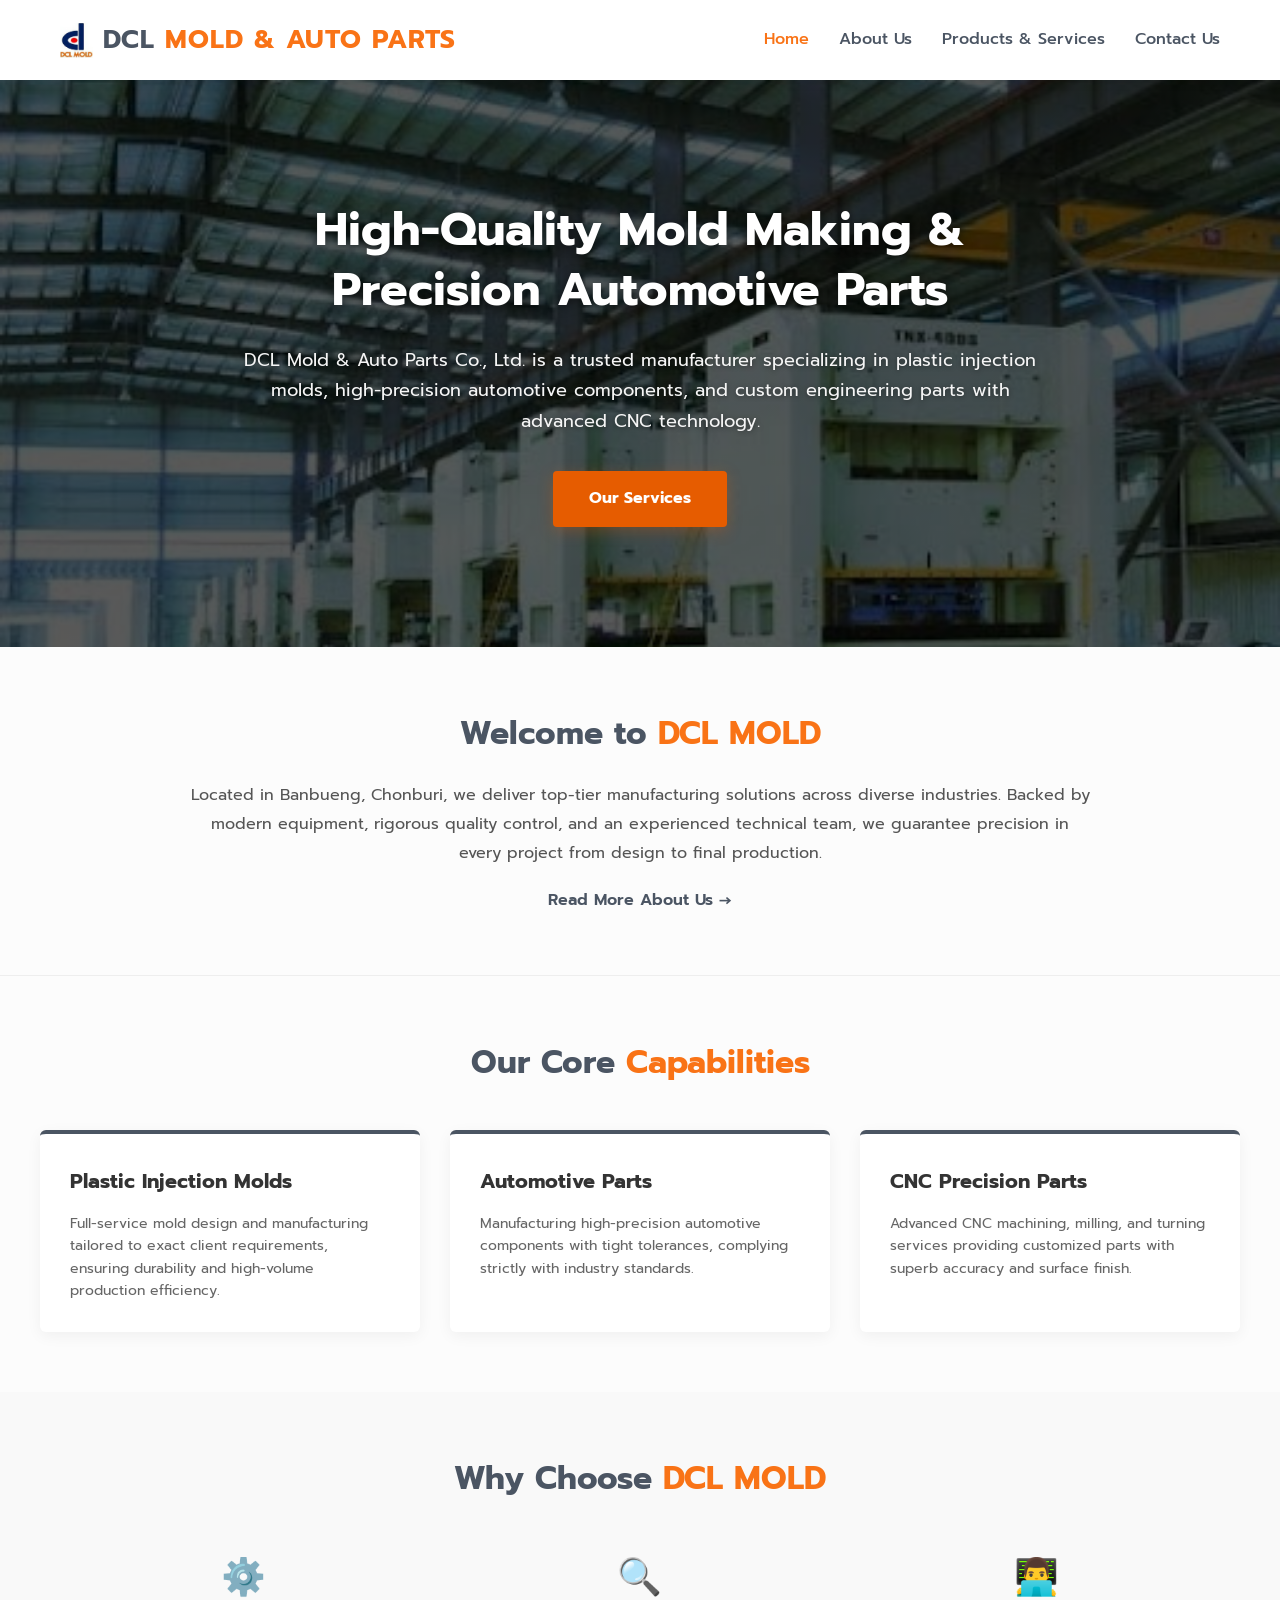
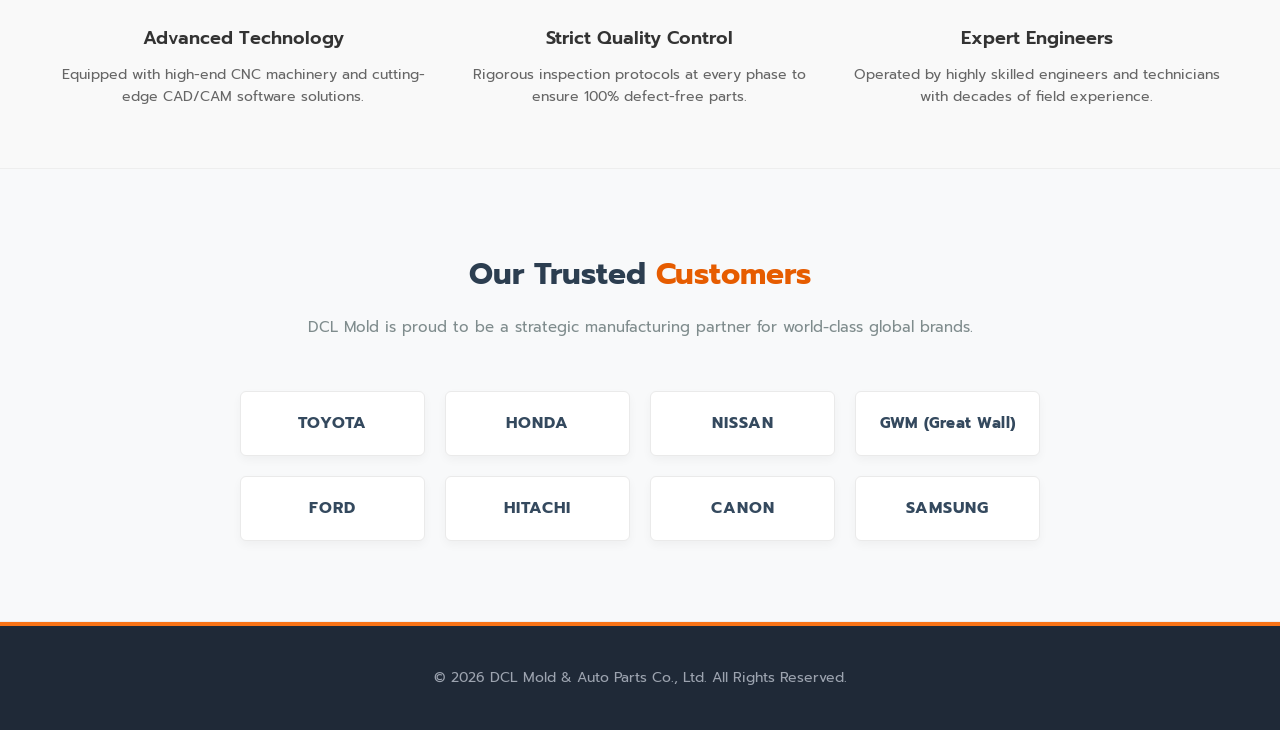
<file: index.html>
<!DOCTYPE html>
<html lang="en">
<head>
    <meta charset="UTF-8">
    <meta name="viewport" content="width=device-width, initial-scale=1.0">
    <title>Home | DCL Mold & Auto Parts</title>
    <link rel="stylesheet" href="css/style.css">
    <link href="https://fonts.googleapis.com/css2?family=Prompt:wght@300;400;500;600;700&display=swap" rel="stylesheet">
</head>
<body>

    <header>
        <div class="container nav-container">
            <div class="logo">
                <img src="PNG/messageImage_1780558434039.jpg" alt="DCL Logo" style="height: 35px; width: auto; vertical-align: middle; margin-right: 10px;">DCL <span>MOLD & AUTO PARTS</span>
            </div>
            
            <ul class="nav-menu">
                <li><a href="index.html" class="active">Home</a></li>
                <li><a href="about.html">About Us</a></li>
                <li><a href="services.html">Products & Services</a></li>
                <li><a href="contact.html">Contact Us</a></li>
            </ul>
        </div>
    </header>

    <main class="main-content">
        
       <section class="hero-section" style="background: linear-gradient(rgba(0, 0, 0, 0.65), rgba(0, 0, 0, 0.65)), url('PNG/1.jpg') no-repeat center center/cover; padding: 120px 0; color: #ffffff; text-align: center; background-attachment: scroll;">
    <div class="container" style="max-width: 1140px; margin: 0 auto; padding: 0 15px;">
        
        <h1 style="font-size: 46px; font-weight: 700; margin-bottom: 25px; color: #ffffff; line-height: 1.3; text-shadow: 0 2px 10px rgba(0,0,0,0.5);">
            High-Quality Mold Making & <br>
            <span style="color: #ffffff;">Precision Automotive Parts</span>
        </h1>
        
        <p style="font-size: 18px; max-width: 800px; margin: 0 auto 35px; line-height: 1.7; color: #f5f5f5; text-shadow: 0 1px 5px rgba(0,0,0,0.4);">
            DCL Mold & Auto Parts Co., Ltd. is a trusted manufacturer specializing in plastic injection molds, 
            high-precision automotive components, and custom engineering parts with advanced CNC technology.
        </p>
        
        <a href="services.html" class="btn btn-primary" style="display: inline-block; background: #e65c00; color: #ffffff; padding: 14px 36px; font-weight: bold; font-size: 16px; text-decoration: none; border-radius: 4px; box-shadow: 0 4px 15px rgba(230,92,0,0.3); transition: all 0.3s ease;">
            Our Services
        </a>
        
    </div>
</section>

        <section class="about-brief container" style="padding: 60px 0; text-align: center;">
            <h2 class="section-title" style="margin-bottom: 20px;">Welcome to <span>DCL MOLD</span></h2>
            <p style="color: #555; max-width: 900px; margin: 0 auto 20px; line-height: 1.8; font-size: 16px;">
                Located in Banbueng, Chonburi, we deliver top-tier manufacturing solutions across diverse industries. Backed by modern equipment, rigorous quality control, and an experienced technical team, we guarantee precision in every project from design to final production.
            </p>
            <a href="about.html" style="color: var(--primary-color, #e65c00); font-weight: 600; text-decoration: none;">Read More About Us &rarr;</a>
        </section>

        <hr style="border: 0; border-top: 1px solid #eee; margin: 0;">

        <section class="services-brief container" style="padding: 60px 0;">
            <h2 class="section-title" style="text-align: center; margin-bottom: 40px;">Our Core <span>Capabilities</span></h2>
            
            <div class="grid-3" style="display: grid; grid-template-columns: repeat(auto-fit, minmax(280px, 1fr)); gap: 30px;">
                
                <div style="background: #fff; padding: 30px; border-radius: 6px; box-shadow: 0 4px 15px rgba(0,0,0,0.05); border-top: 4px solid var(--primary-color, #e65c00);">
                    <h3 style="font-size: 20px; margin-bottom: 15px; color: #333;">Plastic Injection Molds</h3>
                    <p style="color: #666; line-height: 1.6; font-size: 14px;">
                        Full-service mold design and manufacturing tailored to exact client requirements, ensuring durability and high-volume production efficiency.
                    </p>
                </div>

                <div style="background: #fff; padding: 30px; border-radius: 6px; box-shadow: 0 4px 15px rgba(0,0,0,0.05); border-top: 4px solid var(--primary-color, #e65c00);">
                    <h3 style="font-size: 20px; margin-bottom: 15px; color: #333;">Automotive Parts</h3>
                    <p style="color: #666; line-height: 1.6; font-size: 14px;">
                        Manufacturing high-precision automotive components with tight tolerances, complying strictly with industry standards.
                    </p>
                </div>

                <div style="background: #fff; padding: 30px; border-radius: 6px; box-shadow: 0 4px 15px rgba(0,0,0,0.05); border-top: 4px solid var(--primary-color, #e65c00);">
                    <h3 style="font-size: 20px; margin-bottom: 15px; color: #333;">CNC Precision Parts</h3>
                    <p style="color: #666; line-height: 1.6; font-size: 14px;">
                        Advanced CNC machining, milling, and turning services providing customized parts with superb accuracy and surface finish.
                    </p>
                </div>

            </div>
        </section>

        <section class="why-choose-us" style="background: #f9f9f9; padding: 60px 0;">
            <div class="container">
                <h2 class="section-title" style="text-align: center; margin-bottom: 40px;">Why Choose <span>DCL MOLD</span></h2>
                
                <div class="grid-3" style="display: grid; grid-template-columns: repeat(auto-fit, minmax(280px, 1fr)); gap: 30px; text-align: center;">
                    <div>
                        <div style="font-size: 36px; margin-bottom: 15px;">⚙️</div>
                        <h4 style="font-size: 18px; margin-bottom: 10px; font-weight: 600;">Advanced Technology</h4>
                        <p style="color: #666; font-size: 14px; line-height: 1.6;">Equipped with high-end CNC machinery and cutting-edge CAD/CAM software solutions.</p>
                    </div>
                    <div>
                        <div style="font-size: 36px; margin-bottom: 15px;">🔍</div>
                        <h4 style="font-size: 18px; margin-bottom: 10px; font-weight: 600;">Strict Quality Control</h4>
                        <p style="color: #666; font-size: 14px; line-height: 1.6;">Rigorous inspection protocols at every phase to ensure 100% defect-free parts.</p>
                    </div>
                    <div>
                        <div style="font-size: 36px; margin-bottom: 15px;">👨‍💻</div>
                        <h4 style="font-size: 18px; margin-bottom: 10px; font-weight: 600;">Expert Engineers</h4>
                        <p style="color: #666; font-size: 14px; line-height: 1.6;">Operated by highly skilled engineers and technicians with decades of field experience.</p>
                    </div>
                </div>
            </div>
        </section>

        <section style="background: #f8f9fa; padding: 80px 0; border-top: 1px solid #eee; border-bottom: 1px solid #eee;">
    <div class="container" style="max-width: 1140px; margin: 0 auto; padding: 0 15px; text-align: center;">

        <h2 style="font-family: 'Prompt', sans-serif; font-size: 30px; color: #2c3e50; margin-bottom: 15px; font-weight: 700;">
            Our Trusted <span style="color: #e65c00;">Customers</span>
        </h2>
        <p style="font-family: 'Prompt', sans-serif; color: #7f8c8d; max-width: 700px; margin: 0 auto 50px; font-size: 15px;">
            DCL Mold is proud to be a strategic manufacturing partner for world-class global brands.
        </p>
        
        <div style="display: grid; grid-template-columns: repeat(4, 1fr); gap: 20px; max-width: 800px; margin: 0 auto;">
            
            <div style="background: #ffffff; padding: 18px 10px; border-radius: 6px; box-shadow: 0 4px 10px rgba(0,0,0,0.04); border: 1px solid #eaeaea; text-align: center; display: flex; align-items: center; justify-content: center; min-height: 55px;">
                <span style="font-family: 'Prompt', sans-serif; font-size: 16px; font-weight: 700; color: #34495e; letter-spacing: 1px;">TOYOTA</span>
            </div>
            <div style="background: #ffffff; padding: 18px 10px; border-radius: 6px; box-shadow: 0 4px 10px rgba(0,0,0,0.04); border: 1px solid #eaeaea; text-align: center; display: flex; align-items: center; justify-content: center; min-height: 55px;">
                <span style="font-family: 'Prompt', sans-serif; font-size: 16px; font-weight: 700; color: #34495e; letter-spacing: 1px;">HONDA</span>
            </div>
            <div style="background: #ffffff; padding: 18px 10px; border-radius: 6px; box-shadow: 0 4px 10px rgba(0,0,0,0.04); border: 1px solid #eaeaea; text-align: center; display: flex; align-items: center; justify-content: center; min-height: 55px;">
                <span style="font-family: 'Prompt', sans-serif; font-size: 16px; font-weight: 700; color: #34495e; letter-spacing: 1px;">NISSAN</span>
            </div>
            <div style="background: #ffffff; padding: 18px 10px; border-radius: 6px; box-shadow: 0 4px 10px rgba(0,0,0,0.04); border: 1px solid #eaeaea; text-align: center; display: flex; align-items: center; justify-content: center; min-height: 55px;">
                <span style="font-family: 'Prompt', sans-serif; font-size: 15px; font-weight: 700; color: #34495e; letter-spacing: 0.5px;">GWM (Great Wall)</span>
            </div>

            <div style="background: #ffffff; padding: 18px 10px; border-radius: 6px; box-shadow: 0 4px 10px rgba(0,0,0,0.04); border: 1px solid #eaeaea; text-align: center; display: flex; align-items: center; justify-content: center; min-height: 55px;">
                <span style="font-family: 'Prompt', sans-serif; font-size: 16px; font-weight: 700; color: #34495e; letter-spacing: 1px;">FORD</span>
            </div>
            <div style="background: #ffffff; padding: 18px 10px; border-radius: 6px; box-shadow: 0 4px 10px rgba(0,0,0,0.04); border: 1px solid #eaeaea; text-align: center; display: flex; align-items: center; justify-content: center; min-height: 55px;">
                <span style="font-family: 'Prompt', sans-serif; font-size: 16px; font-weight: 700; color: #34495e; letter-spacing: 1px;">HITACHI</span>
            </div>
            <div style="background: #ffffff; padding: 18px 10px; border-radius: 6px; box-shadow: 0 4px 10px rgba(0,0,0,0.04); border: 1px solid #eaeaea; text-align: center; display: flex; align-items: center; justify-content: center; min-height: 55px;">
                <span style="font-family: 'Prompt', sans-serif; font-size: 16px; font-weight: 700; color: #34495e; letter-spacing: 1px;">CANON</span>
            </div>
            <div style="background: #ffffff; padding: 18px 10px; border-radius: 6px; box-shadow: 0 4px 10px rgba(0,0,0,0.04); border: 1px solid #eaeaea; text-align: center; display: flex; align-items: center; justify-content: center; min-height: 55px;">
                <span style="font-family: 'Prompt', sans-serif; font-size: 16px; font-weight: 700; color: #34495e; letter-spacing: 1px;">SAMSUNG</span>
            </div>

        </div>

    </div>
</section>

    </main>

    <footer>
        <div class="container" style="text-align: center;">
            <p>&copy; 2026 DCL Mold & Auto Parts Co., Ltd. All Rights Reserved.</p>
        </div>
    </footer>

</body>
</html>
</file>
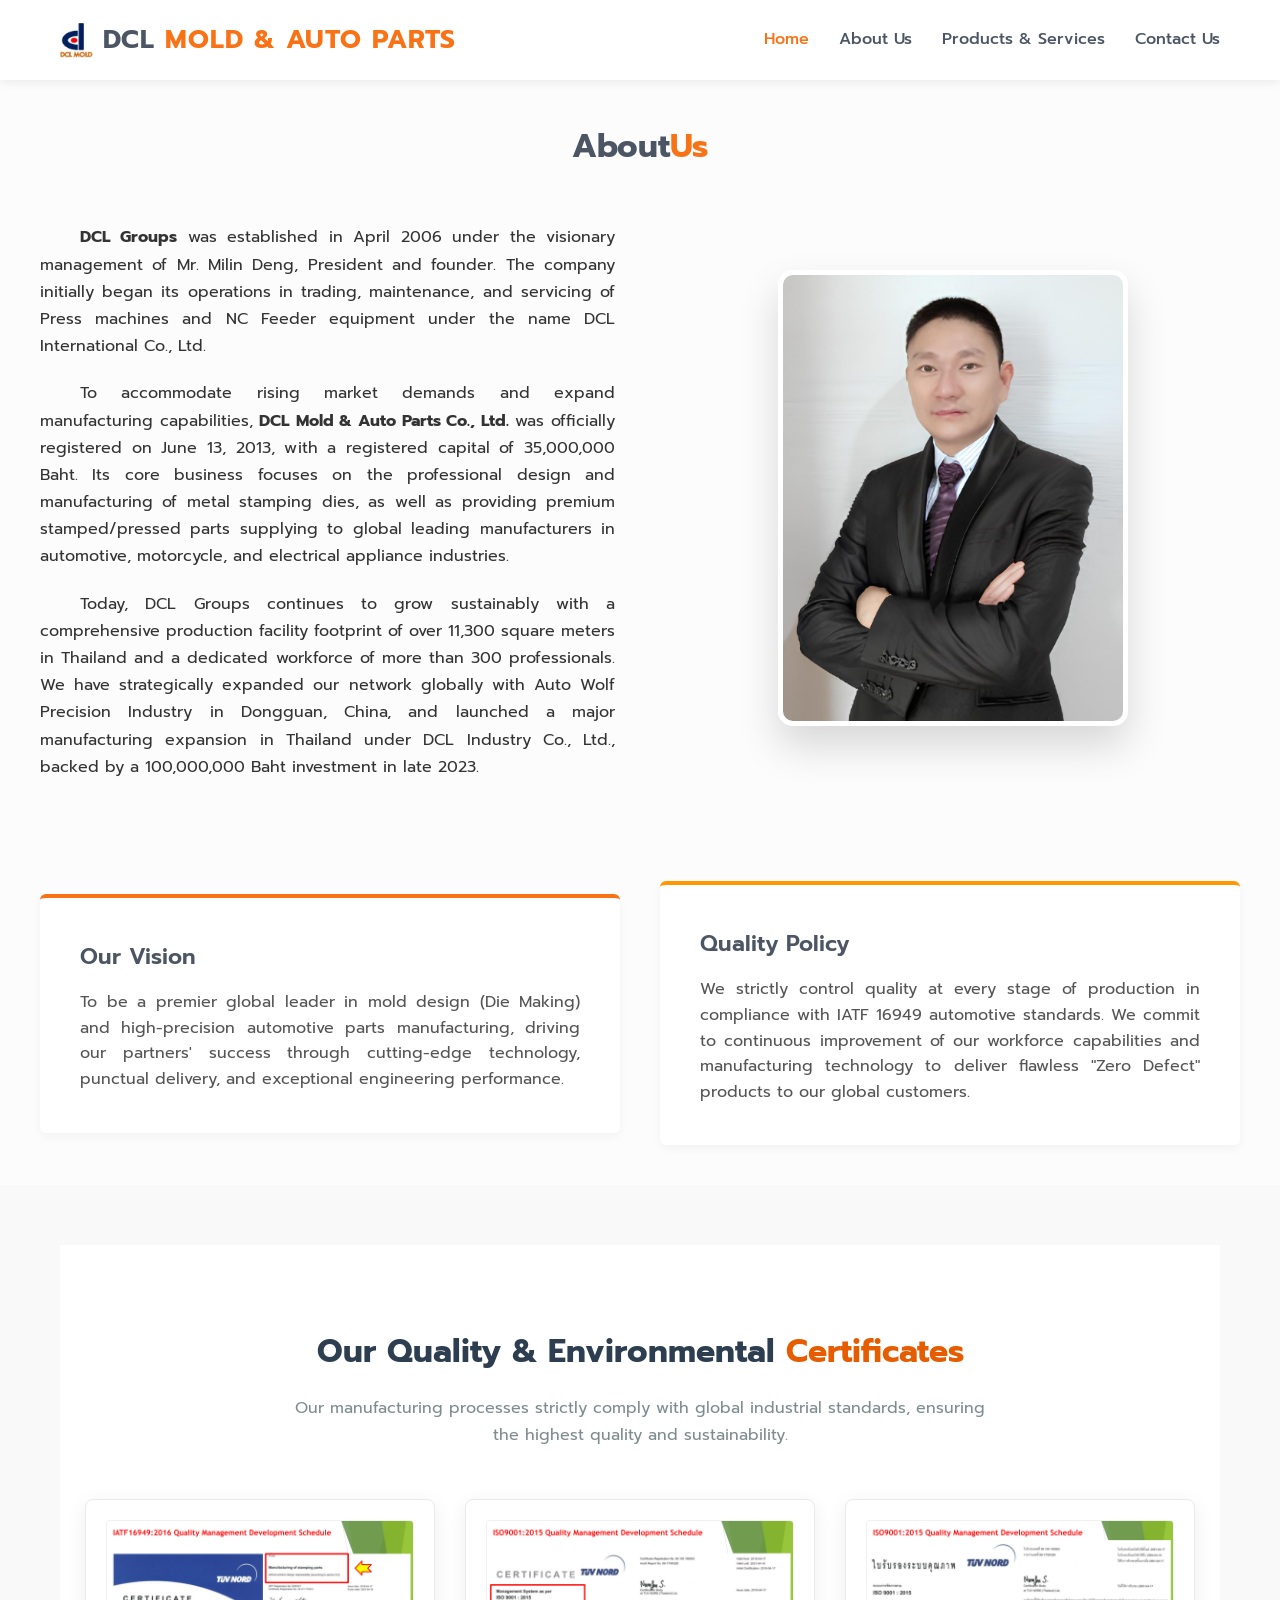
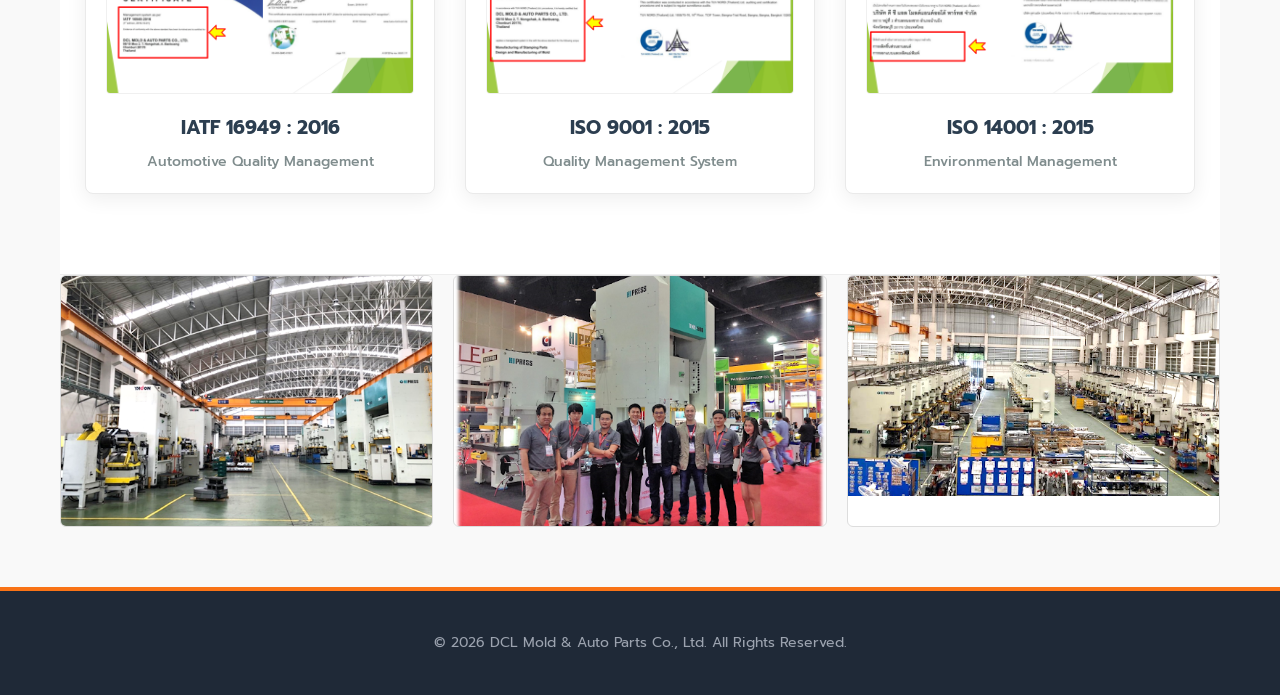
<file: about.html>
<!DOCTYPE html>
<html lang="en">
<head>
    <meta charset="UTF-8">
    <meta name="viewport" content="width=device-width, initial-scale=1.0">
    <title>About Us | DCL Mold & Auto Parts</title>
    <link rel="stylesheet" href="css/style.css">
    <link href="https://fonts.googleapis.com/css2?family=Prompt:wght@300;400;500;600;700&display=swap" rel="stylesheet">
</head>
<body>

    

    <header>
        <div class="container nav-container">
            <div class="logo">
                <img src="PNG/messageImage_1780558434039.jpg" alt="DCL Logo" style="height: 35px; width: auto; vertical-align: middle; margin-right: 10px;">DCL <span>MOLD & AUTO PARTS</span>
            </div>
            
            <ul class="nav-menu">
                <li><a href="index.html" class="active">Home</a></li>
                <li><a href="about.html">About Us</a></li>
                <li><a href="services.html">Products & Services</a></li>
                <li><a href="contact.html">Contact Us</a></li>
            </ul>
        </div>
    </header>

    <main class="main-content">

        <section class="page-section container" style="padding-bottom: 40px; padding-top: 40px;">
            <h2 class="section-title">About<span>Us</span></h2>
            <div class="grid-2">
                <div>
                    <p style="text-indent: 40px; margin-bottom: 20px; text-align: justify;">
                        <strong>DCL Groups</strong> was established in April 2006 under the visionary management of Mr. Milin Deng, President and founder. The company initially began its operations in trading, maintenance, and servicing of Press machines and NC Feeder equipment under the name DCL International Co., Ltd.
                    </p>
                    <p style="text-indent: 40px; margin-bottom: 20px; text-align: justify;">
                        To accommodate rising market demands and expand manufacturing capabilities, <strong>DCL Mold & Auto Parts Co., Ltd.</strong> was officially registered on June 13, 2013, with a registered capital of 35,000,000 Baht. Its core business focuses on the professional design and manufacturing of metal stamping dies, as well as providing premium stamped/pressed parts supplying to global leading manufacturers in automotive, motorcycle, and electrical appliance industries.
                    </p>
                    <p style="text-indent: 40px; text-align: justify;">
                        Today, DCL Groups continues to grow sustainably with a comprehensive production facility footprint of over 11,300 square meters in Thailand and a dedicated workforce of more than 300 professionals. We have strategically expanded our network globally with Auto Wolf Precision Industry in Dongguan, China, and launched a major manufacturing expansion in Thailand under DCL Industry Co., Ltd., backed by a 100,000,000 Baht investment in late 2023.
                    </p>
                </div>
                <div style="text-align: center;">
<img src="PNG/ceo.jpg"
     alt="CEO"
     style="
     width:100%;
     max-width:350px;
     border-radius:15px;
     border:5px solid #fff;
     box-shadow:0 20px 40px rgba(0,0,0,.15);
">                </div>
            </div>
        </section>

        <section class="page-section container" style="padding-top: 60px; padding-bottom: 40px;">
            <div class="grid-2" style="gap: 40px;">
                <div style="background: #ffffff; padding: 40px; border-radius: 6px; box-shadow: 0 4px 10px rgba(0,0,0,0.04); border-top: 4px solid var(--secondary-color);">
                    <h3 style="color: var(--primary-color); font-size: 22px; margin-bottom: 15px; font-weight: 600;">Our Vision</h3>
                    <p style="color: #555; margin-bottom: 0; text-align: justify; line-height: 1.6;">
                        To be a premier global leader in mold design (Die Making) and high-precision automotive parts manufacturing, driving our partners' success through cutting-edge technology, punctual delivery, and exceptional engineering performance.
                    </p>
                </div>
                <div style="background: #ffffff; padding: 40px; border-radius: 6px; box-shadow: 0 4px 10px rgba(0,0,0,0.04); border-top: 4px solid var(--accent-color);">
                    <h3 style="color: var(--primary-color); font-size: 22px; margin-bottom: 15px; font-weight: 600;">Quality Policy</h3>
                    <p style="color: #555; margin-bottom: 0; text-align: justify; line-height: 1.6;">
                        We strictly control quality at every stage of production in compliance with IATF 16949 automotive standards. We commit to continuous improvement of our workforce capabilities and manufacturing technology to deliver flawless "Zero Defect" products to our global customers.
                    </p>
                </div>
            </div> </section> <section class="image-gallery-section" style="background-color: #f9f9f9; padding: 60px 0;">
            <div class="container">

                
               <section style="background: #ffffff; padding: 80px 0; border-bottom: 1px solid #eee;">
    <div class="container" style="max-width: 1200px; margin: 0 auto; padding: 0 15px; text-align: center;">
        
        <h2 style="font-family: 'Prompt', sans-serif; font-size: 32px; color: #2c3e50; margin-bottom: 15px; font-weight: 700;">
            Our Quality & Environmental <span style="color: #e65c00;">Certificates</span>
        </h2>
        <p style="font-family: 'Prompt', sans-serif; color: #7f8c8d; max-width: 700px; margin: 0 auto 50px; font-size: 16px;">
            Our manufacturing processes strictly comply with global industrial standards, ensuring the highest quality and sustainability.
        </p>
        
        <div style="display: flex; flex-wrap: wrap; justify-content: center; gap: 30px; max-width: 1140px; margin: 0 auto;">
            
            <div style="flex: 1; min-width: 280px; max-width: 350px; background: #ffffff; padding: 20px; border-radius: 8px; border: 1px solid #eaeaea; box-shadow: 0 5px 20px rgba(0,0,0,0.07); text-align: center; box-sizing: border-box;">
                <div style="margin-bottom: 18px; overflow: hidden; border-radius: 4px; border: 1px solid #f0f0f0; background: #fafafa;">
                    <img src="PNG/Present 2025 YR (5).png" alt="IATF 16949 : 2016 Certificate" style="width: 100%; height: auto; display: block; object-fit: contain;">
                </div>
                <h3 style="font-family: 'Prompt', sans-serif; font-size: 19px; color: #2c3e50; margin: 10px 0 5px 0; font-weight: 700;">IATF 16949 : 2016</h3>
                <p style="font-family: 'Prompt', sans-serif; font-size: 14px; color: #7f8c8d; margin: 0; font-weight: 500;">Automotive Quality Management</p>
            </div>

            <div style="flex: 1; min-width: 280px; max-width: 350px; background: #ffffff; padding: 20px; border-radius: 8px; border: 1px solid #eaeaea; box-shadow: 0 5px 20px rgba(0,0,0,0.07); text-align: center; box-sizing: border-box;">
                <div style="margin-bottom: 18px; overflow: hidden; border-radius: 4px; border: 1px solid #f0f0f0; background: #fafafa;">
                    <img src="PNG/Present 2025 YR (6).png" alt="ISO 9001 : 2015 Certificate" style="width: 100%; height: auto; display: block; object-fit: contain;">
                </div>
                <h3 style="font-family: 'Prompt', sans-serif; font-size: 19px; color: #2c3e50; margin: 10px 0 5px 0; font-weight: 700;">ISO 9001 : 2015</h3>
                <p style="font-family: 'Prompt', sans-serif; font-size: 14px; color: #7f8c8d; margin: 0; font-weight: 500;">Quality Management System</p>
            </div>

            <div style="flex: 1; min-width: 280px; max-width: 350px; background: #ffffff; padding: 20px; border-radius: 8px; border: 1px solid #eaeaea; box-shadow: 0 5px 20px rgba(0,0,0,0.07); text-align: center; box-sizing: border-box;">
                <div style="margin-bottom: 18px; overflow: hidden; border-radius: 4px; border: 1px solid #f0f0f0; background: #fafafa;">
                    <img src="PNG/Present 2025 YR (7).png" alt="ISO 14001 : 2015 Certificate" style="width: 100%; height: auto; display: block; object-fit: contain;">
                </div>
                <h3 style="font-family: 'Prompt', sans-serif; font-size: 19px; color: #2c3e50; margin: 10px 0 5px 0; font-weight: 700;">ISO 14001 : 2015</h3>
                <p style="font-family: 'Prompt', sans-serif; font-size: 14px; color: #7f8c8d; margin: 0; font-weight: 500;">Environmental Management</p>
            </div>

        </div>
    </div>
</section>
                
              <div class="image-grid-3" style="display: grid; grid-template-columns: repeat(3, 1fr); gap: 20px;">
                    
    <div class="image-item" style="background: #fff; border: 1px solid #ddd; border-radius: 6px; overflow: hidden; text-align: center;">
        <img src="PNG/2.png" alt="DCL Factory Banbueng" style="width: 100%; height: 250px; object-fit: cover; display: block;">
    </div>
    
    <div class="image-item" style="background: #fff; border: 1px solid #ddd; border-radius: 6px; overflow: hidden; text-align: center;">
        <img src="PNG/dcl.png" alt="CNC Machine Center" style="width: 100%; height: 250px; object-fit: cover; display: block;">
    </div>
    
    <div class="image-item" style="background: #fff; border: 1px solid #ddd; border-radius: 6px; overflow: hidden; text-align: center;">
        <img src="PNG/3.png" alt="Stamping Auto Parts" style="width: 100%; height: 220px; object-fit: cover; display: block;">
    </div>
    
</div>
            </div>
        </section>

    </main>

    <footer>
        <div class="container">
            <p>&copy; 2026 DCL Mold & Auto Parts Co., Ltd. All Rights Reserved.</p>
        </div>
    </footer>

</body>
</html>
</file>
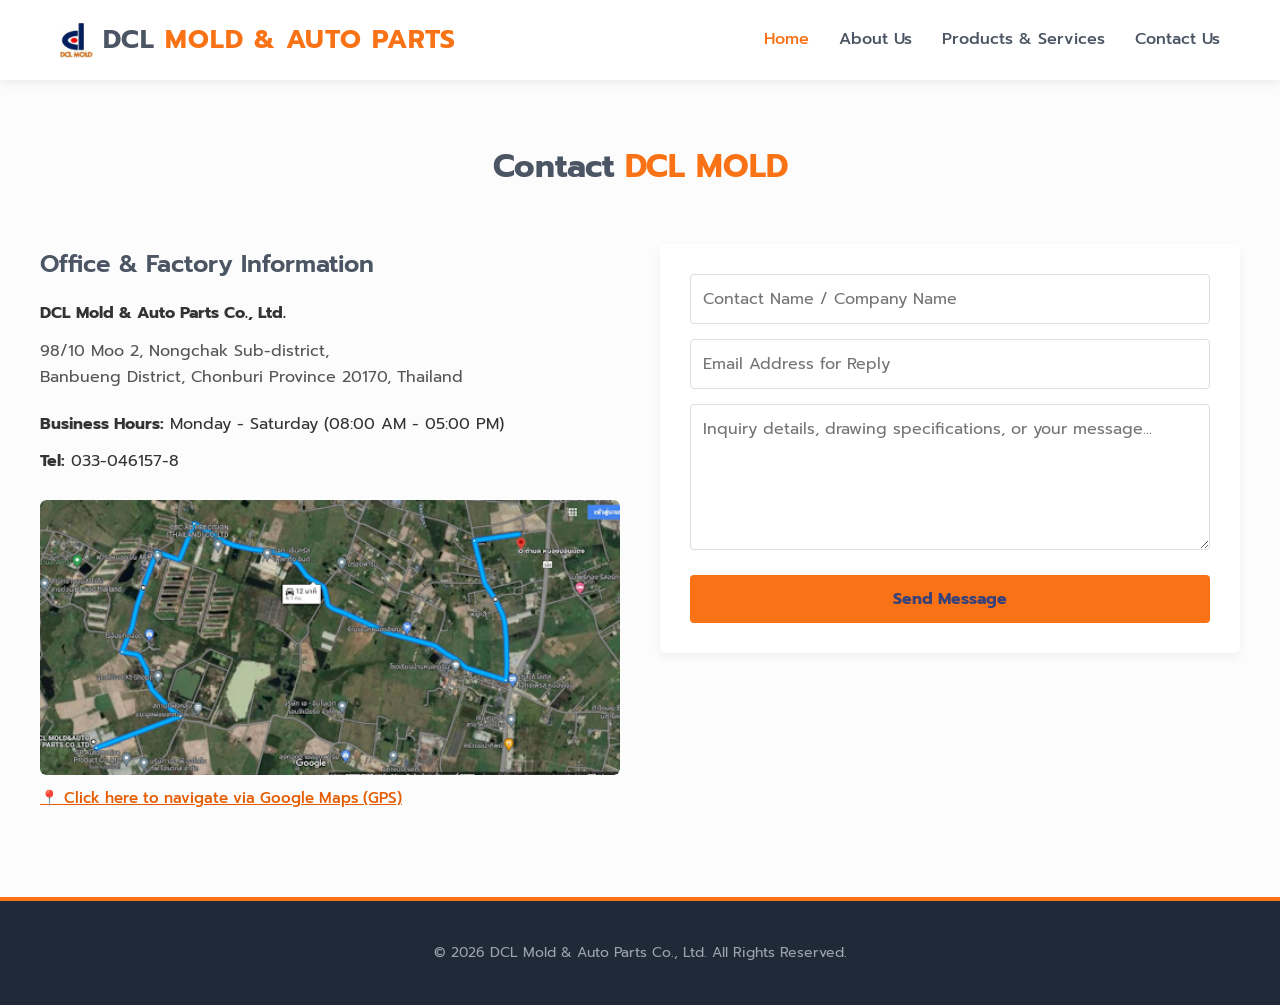
<file: contact.html>
<!DOCTYPE html>
<html lang="en">
<head>
    <meta charset="UTF-8">
    <meta name="viewport" content="width=device-width, initial-scale=1.0">
    <title>Contact Us | DCL Mold & Auto Parts</title>
    <link rel="stylesheet" href="css/style.css">
    <link href="https://fonts.googleapis.com/css2?family=Prompt:wght@300;400;500;600;700&display=swap" rel="stylesheet">
</head>
<body>

    <header>
        <div class="container nav-container">
            <div class="logo">
                <img src="PNG/messageImage_1780558434039.jpg" alt="DCL Logo" style="height: 35px; width: auto; vertical-align: middle; margin-right: 10px;">DCL <span>MOLD & AUTO PARTS</span>
            </div>
            
            <ul class="nav-menu">
                <li><a href="index.html" class="active">Home</a></li>
                <li><a href="about.html">About Us</a></li>
                <li><a href="services.html">Products & Services</a></li>
                <li><a href="contact.html">Contact Us</a></li>
            </ul>
        </div>
    </header>


    <main class="main-content">
        <section class="page-section container" style="padding-top: 60px; padding-bottom: 60px;">
            <h2 class="section-title">Contact <span>DCL MOLD</span></h2>
            <div class="grid-2" style="gap: 40px; align-items: start;">
                
                <div>
                    <h3 style="color: var(--primary-color); margin-bottom: 15px; font-size: 24px; font-weight: 600;">Office & Factory Information</h3>
                    <p style="margin-bottom: 12px;"><strong>DCL Mold & Auto Parts Co., Ltd.</strong></p>
                    <p style="margin-bottom: 20px; color: #555; line-height: 1.6;">
                        98/10 Moo 2, Nongchak Sub-district, <br>
                        Banbueng District, Chonburi Province 20170, Thailand
                    </p>

                    <p style="margin-bottom: 10px; color: #333;"><strong>Business Hours:</strong> Monday - Saturday (08:00 AM - 05:00 PM)</p>
                    <p style="margin-bottom: 25px; color: #333;"><strong>Tel:</strong> 033-046157-8</p>

                  <div class="contact-image" style="margin-bottom: 10px; overflow: hidden; border-radius: 6px;">
                        <img src="PNG/map.jpg" alt="DCL Factory Map" style="width: 100%; height: auto; display: block; border-radius: 6px;">
                    </div>

                   <div style="margin-bottom: 25px; text-align: left;">
    <a href="https://maps.app.goo.gl/WsZNdrQQkE5VF5dS8" 
       target="_blank" 
       style="color: #e65c00; text-decoration: underline; font-weight: 500; font-size: 15px; font-family: 'Prompt', sans-serif;">
        📍 Click here to navigate via Google Maps (GPS)
    </a>
</div>
                </div>
                
                <div>
                    <form action="https://api.web3forms.com/submit" method="POST" style="background: #fff; padding: 30px; border-radius: 6px; box-shadow: 0 4px 10px rgba(0,0,0,0.05);">
                        <input type="hidden" name="access_key" value="ใส่-KEY-ของคุณที่นี่">
                        
                        <div class="form-group" style="margin-bottom: 15px;">
                            <input type="text" name="name" placeholder="Contact Name / Company Name" required style="width: 100%; padding: 12px; border: 1px solid #ddd; border-radius: 4px;">
                        </div>
                        <div class="form-group" style="margin-bottom: 15px;">
                            <input type="email" name="email" placeholder="Email Address for Reply" required style="width: 100%; padding: 12px; border: 1px solid #ddd; border-radius: 4px;">
                        </div>
                        <div class="form-group" style="margin-bottom: 15px;">
                            <textarea name="message" rows="5" placeholder="Inquiry details, drawing specifications, or your message..." required style="width: 100%; padding: 12px; border: 1px solid #ddd; border-radius: 4px; resize: vertical;"></textarea>
                        </div>
                        <button type="submit" class="btn btn-primary" style="width: 100%; padding: 12px; font-weight: bold;">Send Message</button>
                    </form>
                </div>
                
            </div>
        </section>
    </main>

    <footer>
        <div class="container">
            <p>&copy; 2026 DCL Mold & Auto Parts Co., Ltd. All Rights Reserved.</p>
        </div>
    </footer>

</body>
</html>
</file>
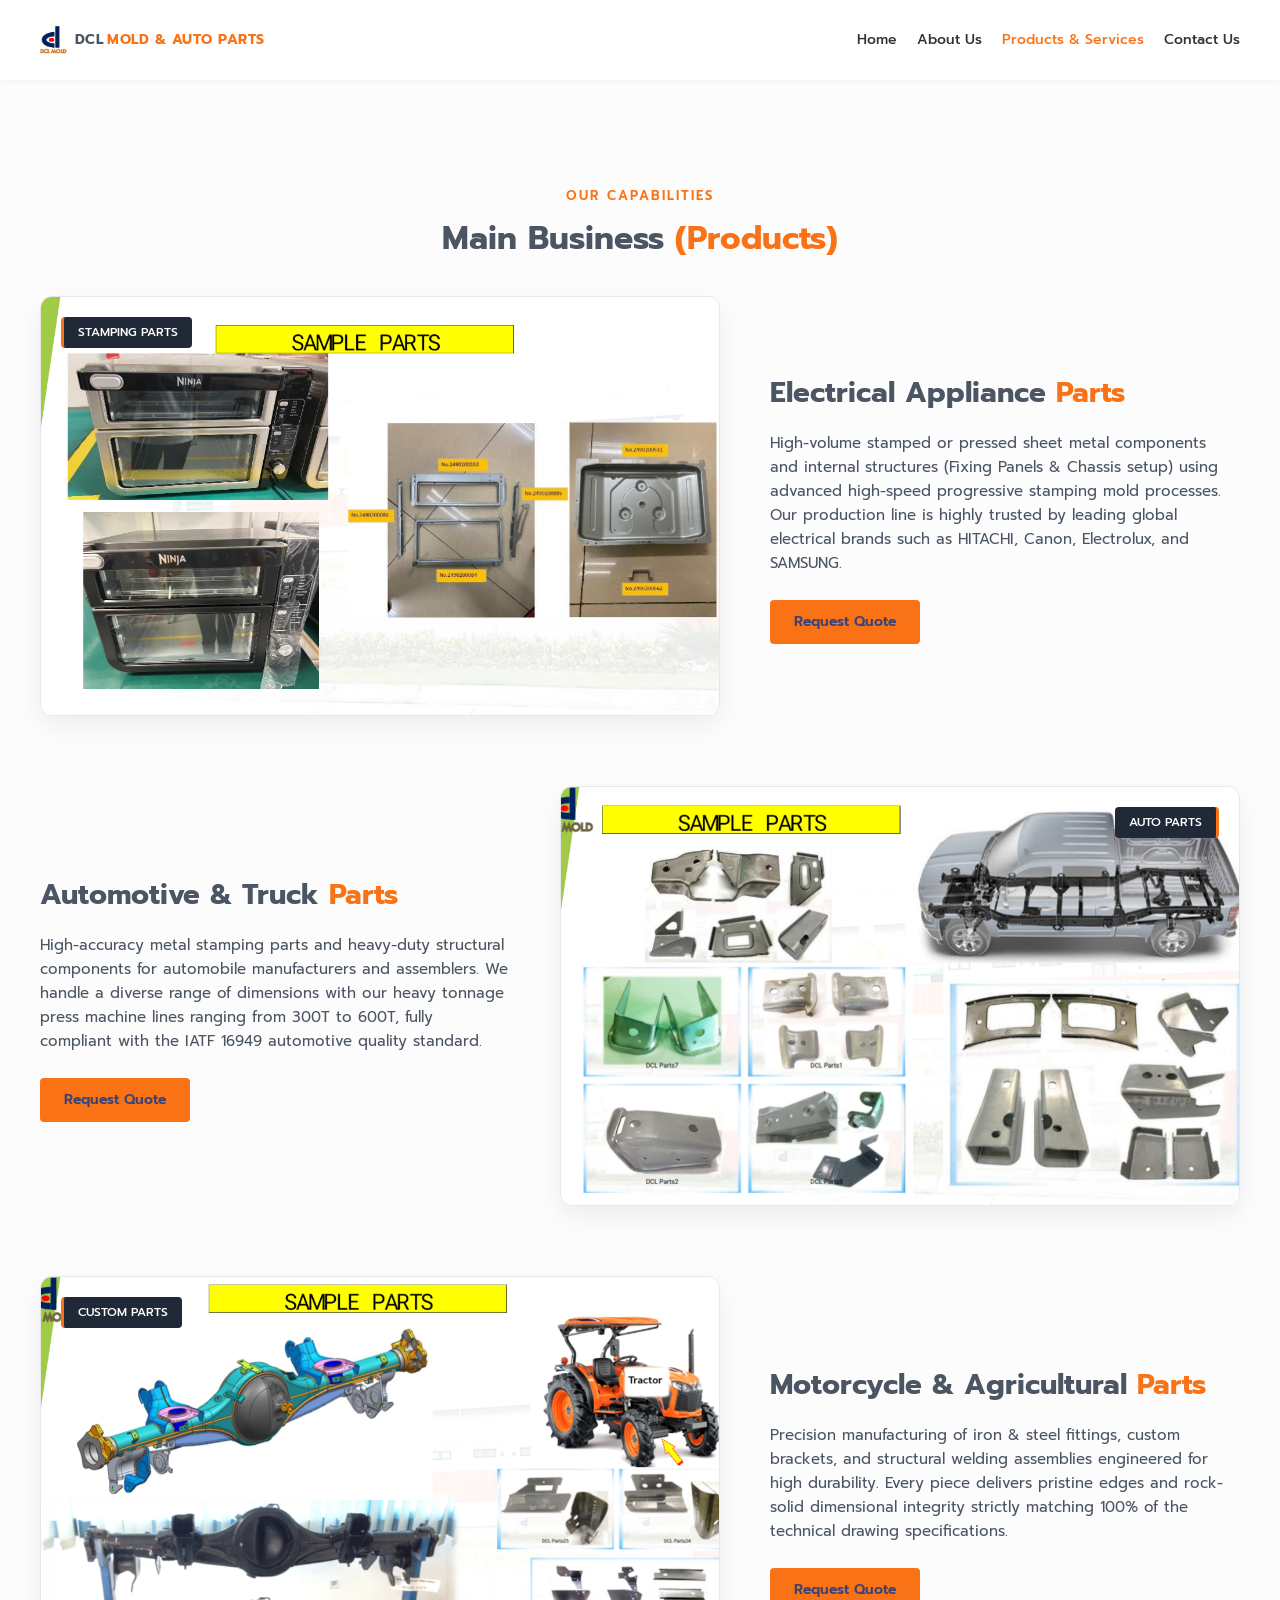
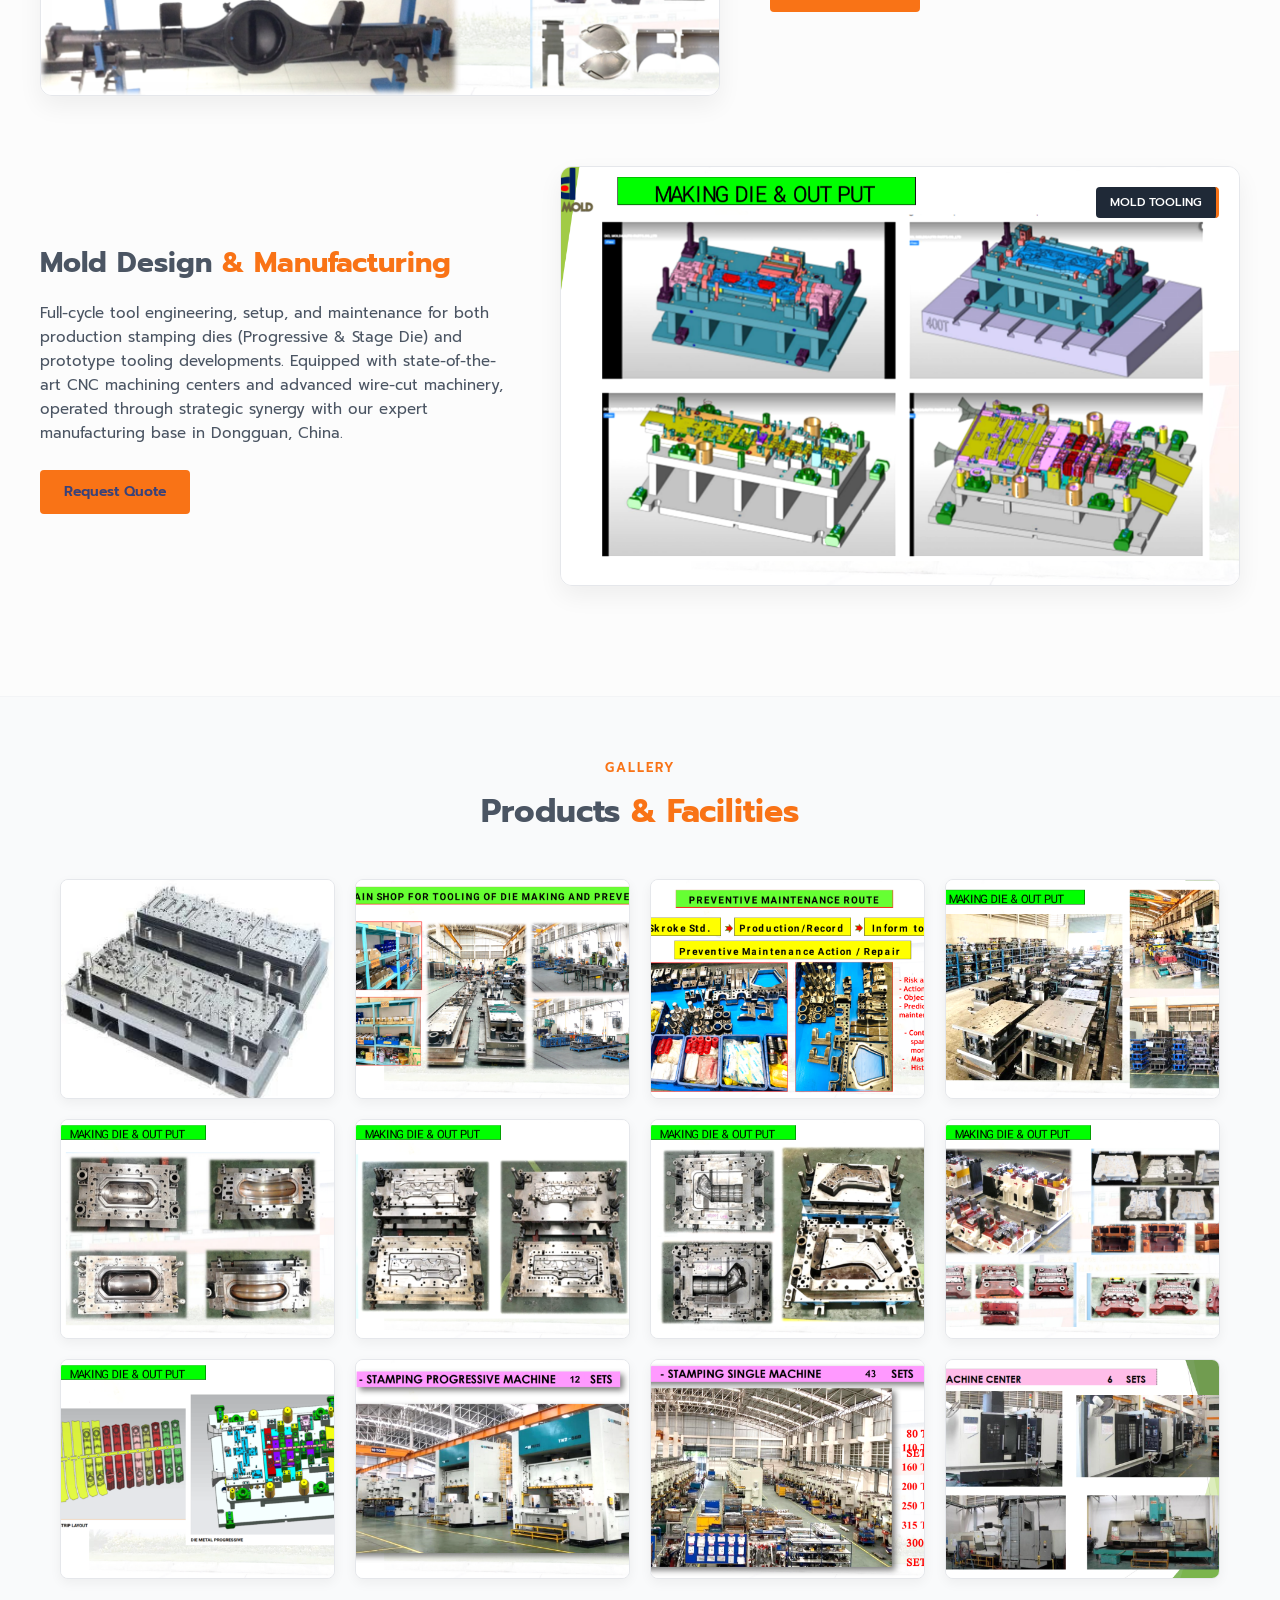
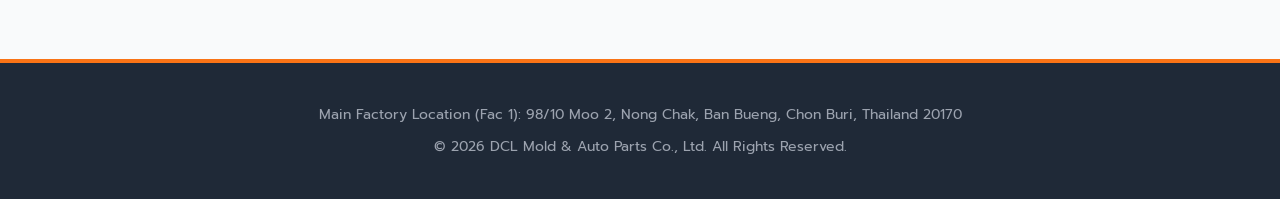
<file: services.html>
<!DOCTYPE html>
<html lang="en">
<head>
    <meta charset="UTF-8">
    <meta name="viewport" content="width=device-width, initial-scale=1.0">
    <title>Products & Services | DCL Mold & Auto Parts</title>
    <link rel="stylesheet" href="css/style.css">
    <link href="https://fonts.googleapis.com/css2?family=Prompt:wght=300;400;500;600;700&display=swap" rel="stylesheet">
    <style>
        /* ==========================================================================
           Header & Navigation Bar (ปรับขนาดและสีให้เท่ากับหน้าหลักอื่น ๆ 100%)
           ========================================================================== */
        header {
            position: fixed;
            top: 0;
            left: 0;
            width: 100%;
            /* เปลี่ยนเป็นสีขาวทึบและเคลียร์เอฟเฟกต์เบลอออกเพื่อให้ขนาดและมิติเท่ากันทุกหน้า */
            background-color: #ffffff; 
            box-shadow: 0 1px 5px rgba(0, 0, 0, 0.05); 
            z-index: 1000;
            transition: all 0.3s ease;
        }

        .nav-container {
            display: flex;
            justify-content: space-between;
            align-items: center;
            /* ควบคุมความสูงด้วย Padding แนวตั้งที่คงที่เท่าหน้าอื่น */
            padding: 10px 0; 
        }

        .logo {
            display: flex;
            align-items: center;
            font-size: 14px;
            font-weight: 700;
            color: var(--primary-color);
            letter-spacing: 0.5px;
        }

        .logo img {
            height: 28px; /* ควบคุมขนาดความสูงของรูปโลโก้ให้เท่ากัน */
            width: auto;
            vertical-align: middle;
            margin-right: 8px;
        }

        .logo span {
            color: var(--secondary-color);
            margin-left: 4px;
        }

        .nav-right-group {
            display: flex;
            align-items: center;
            gap: 25px;
        }

        .nav-menu {
            display: flex;
            list-style: none;
            margin: 0;
            padding: 0;
            gap: 20px;
        }

        .nav-menu li a {
            text-decoration: none;
            color: #333333;
            font-size: 14px;
            font-weight: 500;
            transition: color 0.3s ease;
        }

        .nav-menu li a:hover,
        .nav-menu li a.active {
            color: var(--secondary-color); 
        }

        /* สำหรับปุ่มสลับภาษา (ถ้าหน้าอื่นมีโครงสร้างนี้ จะทำให้บาร์สูงเท่ากันพอดี) */
        .lang-switch {
            display: flex;
            align-items: center;
            font-size: 13px;
            font-weight: 500;
            color: #666666;
        }

        .lang-switch a {
            text-decoration: none;
            color: #666666;
            transition: color 0.3s ease;
        }

        .lang-switch a:hover,
        .lang-switch a.active {
            color: var(--secondary-color);
            font-weight: 600;
        }

        .lang-divider {
            margin: 0 6px;
            color: #cccccc;
        }

        /* ==========================================================================
           Product Portfolio Layout Styles
           ========================================================================== */
        .services-wrapper {
            padding: 20px 0 40px 0; /* ลด padding ด้านล่างลงเล็กน้อยเพื่อต่อกับอัลบั้ม */
        }
        
        .product-row {
            display: flex;
            align-items: center;
            gap: 50px;
            margin-bottom: 70px;
        }
        
        .product-row:nth-child(even) {
            flex-direction: row-reverse;
        }
        
        .product-image-side {
            flex: 1.3;
            height: 420px;
            border-radius: 12px;
            overflow: hidden;
            box-shadow: 0 10px 25px rgba(0,0,0,0.06);
            border: 1px solid #e5e7eb;
            position: relative;
        }
        
        .product-image-side img {
            width: 100%;
            height: 100%;
            object-fit: cover;
            display: block;
            transition: transform 0.6s ease;
        }
        
        .product-row:hover .product-image-side img {
            transform: scale(1.04);
        }
        
        .category-floating-badge {
            position: absolute;
            top: 20px;
            left: 20px;
            background-color: var(--dark-bg);
            color: #ffffff;
            padding: 5px 14px;
            border-radius: 4px;
            font-size: 12px;
            font-weight: 500;
            border-left: 3px solid var(--secondary-color);
        }
        
        .product-row:nth-child(even) .category-floating-badge {
            left: auto;
            right: 20px;
            border-left: none;
            border-right: 3px solid var(--secondary-color);
        }
        
        .product-text-side {
            flex: 0.9;
        }
        
        .product-title-style {
            font-size: 28px;
            font-weight: 700;
            color: var(--primary-color);
            margin-bottom: 15px;
        }
        
        .product-title-style span {
            color: var(--secondary-color);
        }
        
        .product-desc {
            color: #4b5563;
            font-size: 15px;
            line-height: 1.6;
            margin-bottom: 25px;
        }

        /* ==========================================================================
           Photo Gallery Section Styles (เพิ่มใหม่)
           ========================================================================== */
        .gallery-section {
            padding: 60px 0 80px 0;
            background-color: #f9fafb; /* เพิ่มพื้นหลังสีเทาอ่อนให้แยกสัดส่วนชัดเจน */
            border-top: 1px solid #f3f4f6;
        }

        .gallery-grid {
            display: grid;
            grid-template-columns: repeat(4, 1fr); /* แสดง 4 คอลัมน์ในจอคอม */
            gap: 20px;
            margin-top: 40px;
        }

        .gallery-item {
            position: relative;
            height: 220px;
            border-radius: 8px;
            overflow: hidden;
            box-shadow: 0 4px 12px rgba(0,0,0,0.05);
            border: 1px solid #e5e7eb;
            background-color: #ffffff;
        }

        .gallery-item img {
            width: 100%;
            height: 100%;
            object-fit: cover;
            display: block;
            transition: transform 0.4s ease;
        }

        .gallery-item:hover img {
            transform: scale(1.06);
        }

        .gallery-caption {
            position: absolute;
            bottom: 0;
            left: 0;
            width: 100%;
            background: linear-gradient(transparent, rgba(0, 0, 0, 0.75));
            color: #ffffff;
            padding: 25px 15px 12px 15px;
            font-size: 13px;
            font-weight: 500;
            text-align: center;
            opacity: 0;
            transition: opacity 0.3s ease;
        }

        .gallery-item:hover .gallery-caption {
            opacity: 1;
        }

        /* Responsive สำหรับมือถือและแท็บเล็ต */
        @media (max-width: 991px) {
            .nav-container {
                padding: 10px 20px;
            }
            .nav-right-group {
                gap: 15px;
            }
            .product-row, .product-row:nth-child(even) {
                flex-direction: column;
                gap: 25px;
                margin-bottom: 50px;
            }
            .product-image-side {
                width: 100%;
                height: 300px;
            }
            .gallery-grid {
                grid-template-columns: repeat(2, 1fr); /* แท็บเล็ตแสดง 2 คอลัมน์ */
                padding: 0 20px;
                gap: 15px;
            }
        }

        @media (max-width: 576px) {
            .gallery-grid {
                grid-template-columns: repeat(1, 1fr); /* มือถือจอเล็กแสดง 1 คอลัมน์ */
            }
            .gallery-item {
                height: 240px;
            }
        }
    </style>
</head>
<body>

    <header>
        <div class="container nav-container">
            <div class="logo">
                <img src="PNG/messageImage_1780558434039.jpg" alt="DCL Logo">DCL <span>MOLD & AUTO PARTS</span>
            </div>
            
            <div class="nav-right-group">
                <ul class="nav-menu">
                    <li><a href="index.html">Home</a></li>
                    <li><a href="about.html">About Us</a></li>
                    <li><a href="services.html" class="active">Products & Services</a></li>
                    <li><a href="contact.html">Contact Us</a></li>
                </ul>
            </div>
        </div>
    </header>


    <main class="main-content" style="padding-top: 75px;">
        
        <!-- Section: Header Title -->
        <section class="container" style="padding-top: 30px; text-align: center;">
            <h4 style="font-size: 13px; color: var(--secondary-color); text-transform: uppercase; letter-spacing: 2px; margin-bottom: 5px; font-weight: 600;">
                OUR CAPABILITIES
            </h4>
            <h2 class="section-title" style="margin-bottom: 10px;">Main Business <span>(Products)</span></h2>
        </section>

        <!-- Section: Product List -->
        <section class="container services-wrapper">
            
            <div class="product-row">
                <div class="product-image-side">
                    <div class="category-floating-badge">STAMPING PARTS</div>
                    <img src="PNG/Present 2025 YR (8).png" alt="Electrical Appliance Parts">
                </div>
                <div class="product-text-side">
                    <h3 class="product-title-style">Electrical Appliance <span>Parts</span></h3>
                    <p class="product-desc">
                        High-volume stamped or pressed sheet metal components and internal structures (Fixing Panels & Chassis setup) using advanced high-speed progressive stamping mold processes. Our production line is highly trusted by leading global electrical brands such as HITACHI, Canon, Electrolux, and SAMSUNG.
                    </p>
                    <a href="contact.html" class="btn btn-primary" style="padding: 10px 24px; font-size: 14px;">Request Quote</a>
                </div>
            </div>

            <div class="product-row">
                <div class="product-image-side">
                    <div class="category-floating-badge">AUTO PARTS</div>
                    <img src="PNG/Present 2025 YR (3).png" alt="Automotive Pressed Parts">
                </div>
                <div class="product-text-side">
                    <h3 class="product-title-style">Automotive & Truck <span>Parts</span></h3>
                    <p class="product-desc">
                        High-accuracy metal stamping parts and heavy-duty structural components for automobile manufacturers and assemblers. We handle a diverse range of dimensions with our heavy tonnage press machine lines ranging from 300T to 600T, fully compliant with the IATF 16949 automotive quality standard.
                    </p>
                    <a href="contact.html" class="btn btn-primary" style="padding: 10px 24px; font-size: 14px;">Request Quote</a>
                </div>
            </div>

            <div class="product-row">
                <div class="product-image-side">
                    <div class="category-floating-badge">CUSTOM PARTS</div>
                    <img src="PNG/Present 2025 YR (2).png" alt="Motorcycle Parts">
                </div>
                <div class="product-text-side">
                    <h3 class="product-title-style">Motorcycle & Agricultural <span>Parts</span></h3>
                    <p class="product-desc">
                        Precision manufacturing of iron & steel fittings, custom brackets, and structural welding assemblies engineered for high durability. Every piece delivers pristine edges and rock-solid dimensional integrity strictly matching 100% of the technical drawing specifications.
                    </p>
                    <a href="contact.html" class="btn btn-primary" style="padding: 10px 24px; font-size: 14px;">Request Quote</a>
                </div>
            </div>

            <div class="product-row">
                <div class="product-image-side">
                    <div class="category-floating-badge">MOLD TOOLING</div>
                    <img src="PNG/Present 2025 YR (4).png" alt="Mold & Die Layout">
                </div>
                <div class="product-text-side">
                    <h3 class="product-title-style">Mold Design <span>& Manufacturing</span></h3>
                    <p class="product-desc">
                        Full-cycle tool engineering, setup, and maintenance for both production stamping dies (Progressive & Stage Die) and prototype tooling developments. Equipped with state-of-the-art CNC machining centers and advanced wire-cut machinery, operated through strategic synergy with our expert manufacturing base in Dongguan, China.
                    </p>
                    <a href="contact.html" class="btn btn-primary" style="padding: 10px 24px; font-size: 14px;">Request Quote</a>
                </div>
            </div>

        </section>

       <section class="gallery-section">
            <div class="container">
                <div style="text-align: center;">
                    <h4 style="font-size: 13px; color: var(--secondary-color); text-transform: uppercase; letter-spacing: 2px; margin-bottom: 5px; font-weight: 600;">
                        GALLERY
                    </h4>
                    <h2 class="section-title" style="margin-bottom: 10px;">Products <span>& Facilities</span></h2>
                </div>

                <div class="gallery-grid">
                    <div class="gallery-item">
                        <img src="PNG/unnamed.jpg" alt="Factory Facility 1">
                    </div>
                    <div class="gallery-item">
                        <img src="PNG/Present 2025 YR (10).png" alt="Factory Facility 2">
                    </div>
                    <div class="gallery-item">
                        <img src="PNG/Present 2025 YR (11).png" alt="Factory Facility 3">
                    </div>
                    <div class="gallery-item">
                        <img src="PNG/Present 2025 YR (12).png" alt="Factory Facility 4">
                    </div>

                    <div class="gallery-item">
                        <img src="PNG/Present 2025 YR (13).png" alt="Factory Facility 5">
                    </div>
                    <div class="gallery-item">
                        <img src="PNG/Present 2025 YR (14).png" alt="Factory Facility 6">
                    </div>
                    <div class="gallery-item">
                        <img src="PNG/Present 2025 YR (15).png" alt="Factory Facility 7">
                    </div>
                    <div class="gallery-item">
                        <img src="PNG/Present 2025 YR (16).png" alt="Factory Facility 8">
                    </div>

                    <div class="gallery-item">
                        <img src="PNG/Present 2025 YR (17).png" alt="Factory Facility 9">
                    </div>
                    <div class="gallery-item">
                        <img src="PNG/Present 2025 YR (18).png" alt="Factory Facility 10">
                    </div>
                    <div class="gallery-item">
                        <img src="PNG/Present 2025 YR (19).png" alt="Factory Facility 11">
                    </div>
                    <div class="gallery-item">
                        <img src="PNG/Present 2025 YR (20).png" alt="Factory Facility 12">
                    </div>
                </div>
            </div>
        </section>

        
    </main>

    <footer>
        <div class="container">
            <p style="margin-bottom: 8px; color: #9ca3af;">Main Factory Location (Fac 1): 98/10 Moo 2, Nong Chak, Ban Bueng, Chon Buri, Thailand 20170</p>
            <p>&copy; 2026 DCL Mold & Auto Parts Co., Ltd. All Rights Reserved.</p>
        </div>
    </footer>

</body>
</html>
</file>
<file: css/style.css>
/* --- Google Font --- */
@import url('https://fonts.googleapis.com/css2?family=Prompt:wght@300;400;500;600;700&display=swap');

/* --- Reset & Base Styles --- */
* {
    margin: 0;
    padding: 0;
    box-sizing: border-box;
    font-family: 'Prompt', sans-serif;
}

body {
    color: #333333;
    background-color: #fcfcfc;
    line-height: 1.7;
}

a {
    text-decoration: none;
    color: inherit;
    transition: all 0.3s ease;
}

/* --- Theme Colors (สไตล์โรงงานรถยนต์/แม่พิมพ์) --- */
/* --- Theme Colors (ปรับปรุงใหม่: สไตล์ส้ม-เทา สว่างทันสมัย ไม่เข้มเกินไป) --- */
:root {
    --primary-color: #4b5563;   /* สีเทาเข้มอุตสาหกรรม (Slate Gray) - ใช้กับหัวข้อหลักและตัวอักษรสำคัญ */
    --secondary-color: #f97316; /* สีส้มสว่างนุ่มนวล (Safety Orange) - ใช้เน้นจุดสำคัญ ลิงก์ และขอบกล่อง */
    --accent-color: #ff9800;    /* สีส้มอ่อน/ทอง - สำหรับเน้นสถานะหรือไฮไลท์พิเศษ */
    --dark-bg: #1f2937;         /* สีเทาเข้ม (สำหรับพื้นหลัง Footer ให้ดูมีฐานรับน้ำหนัก) */
    --light-bg: #f8fafc;        /* สีเทาขาวสว่าง (Slate Light) - สำหรับพื้นหลังพื้นผิวทั่วไป */
}

/* --- Layout Container --- */
.container {
    max-width: 1200px;
    margin: 0 auto;
    padding: 0 20px;
}

/* --- Header & Navigation --- */
header {
    background-color: #ffffff;
    box-shadow: 0 2px 10px rgba(0,0,0,0.08);
    position: fixed;
    width: 100%;
    top: 0;
    left: 0;
    z-index: 1000;
}

.nav-container {
    display: flex;
    justify-content: space-between;
    align-items: center;
    height: 80px;
}

.logo {
    font-size: 26px;
    font-weight: 700;
    color: var(--primary-color);
    letter-spacing: 1px;
}

.logo span {
    color: var(--secondary-color);
}

.nav-menu {
    display: flex;
    list-style: none;
    gap: 30px;
}

.nav-menu a {
    font-weight: 500;
    color: #4b5563;
    font-size: 16px;
    position: relative;
    padding: 5px 0;
}

.nav-menu a:hover, .nav-menu a.active {
    color: var(--secondary-color);
}

/* --- Main Content Wrap (ดันเนื้อหาลงมาหลบ Header) --- */
.main-content {
    margin-top: 80px;
}

/* --- Hero Section (หน้าแรก) --- */
.hero {
    background: linear-gradient(rgba(12, 35, 64, 0.85), rgba(17, 24, 39, 0.85)), 
                url('https://images.unsplash.com/photo-1581091226825-a6a2a5aee158?auto=format&fit=crop&q=80&w=1920') no-repeat center center/cover;
    height: 70vh;
    display: flex;
    align-items: center;
    color: #ffffff;
    text-align: left;
}

.hero-content h1 {
    font-size: 46px;
    font-weight: 700;
    margin-bottom: 20px;
    line-height: 1.3;
}

.hero-content p {
    font-size: 20px;
    margin-bottom: 35px;
    max-width: 700px;
    color: #e5e7eb;
}

/* --- Buttons --- */
.btn {
    display: inline-block;
    padding: 12px 28px;
    border-radius: 4px;
    font-weight: 600;
    font-size: 16px;
    cursor: pointer;
    border: none;
}

.btn-primary {
    background-color: var(--secondary-color);
    color: #38427a;
}

.btn-primary:hover {
    background-color: #165b96;
}

/* --- Global Section Title --- */
.section-title {
    text-align: center;
    font-size: 32px;
    color: var(--primary-color);
    margin-bottom: 50px;
    font-weight: 700;
}

.section-title span {
    color: var(--secondary-color);
}

/* --- Page Content Layouts --- */
.page-section {
    padding: 80px 0;
}

.bg-light {
    background-color: var(--light-bg);
}

/* Grid Systems */
.grid-2 {
    display: grid;
    grid-template-columns: 1fr 1fr;
    gap: 50px;
    align-items: center;
}

.grid-3 {
    display: grid;
    grid-template-columns: repeat(auto-fit, minmax(300px, 1fr));
    gap: 30px;
}

/* Card Styles */
.card {
    background: #2f226b;
    padding: 40px 30px;
    border-radius: 6px;
    box-shadow: 0 4px 6px rgba(0,0,0,0.05);
    border-bottom: 3px solid transparent;
    transition: all 0.3s ease;
}

.card:hover {
    transform: translateY(-5px);
    border-bottom-color: var(--secondary-color);
    box-shadow: 0 10px 20px rgba(0,0,0,0.1);
}

.card h3 {
    color: var(--primary-color);
    margin-bottom: 15px;
    font-size: 22px;
}

/* Table Style (สำหรับแสดงรายการเครื่องจักรโรงงาน) */
.machine-table {
    width: 100%;
    border-collapse: collapse;
    margin-top: 20px;
    background: #ffffff;
}

.machine-table th, .machine-table td {
    padding: 15px;
    border: 1px solid #e5e7eb;
    text-align: left;
}

.machine-table th {
    background-color: var(--primary-color);
    color: white;
}

.machine-table tr:nth-child(even) {
    background-color: #f9fafb;
}

/* Contact Form */
.form-group {
    margin-bottom: 20px;
}

.form-group input, .form-group textarea {
    width: 100%;
    padding: 12px;
    border: 1px solid #d1d5db;
    border-radius: 4px;
    font-size: 16px;
}

/* --- Footer --- */
footer {
    background-color: var(--dark-bg);
    color: #9ca3af;
    padding: 40px 0;
    text-align: center;
    font-size: 14px;
    border-top: 4px solid var(--secondary-color);
}

/* --- Responsive --- */
@media (max-width: 768px) {
    .nav-container { flex-direction: column; height: auto; padding: 15px 0; }
    .nav-menu { gap: 15px; margin-top: 15px; }
    .grid-2 { grid-template-columns: 1fr; gap: 30px; }
    .hero-content h1 { font-size: 32px; }
}
</file>
